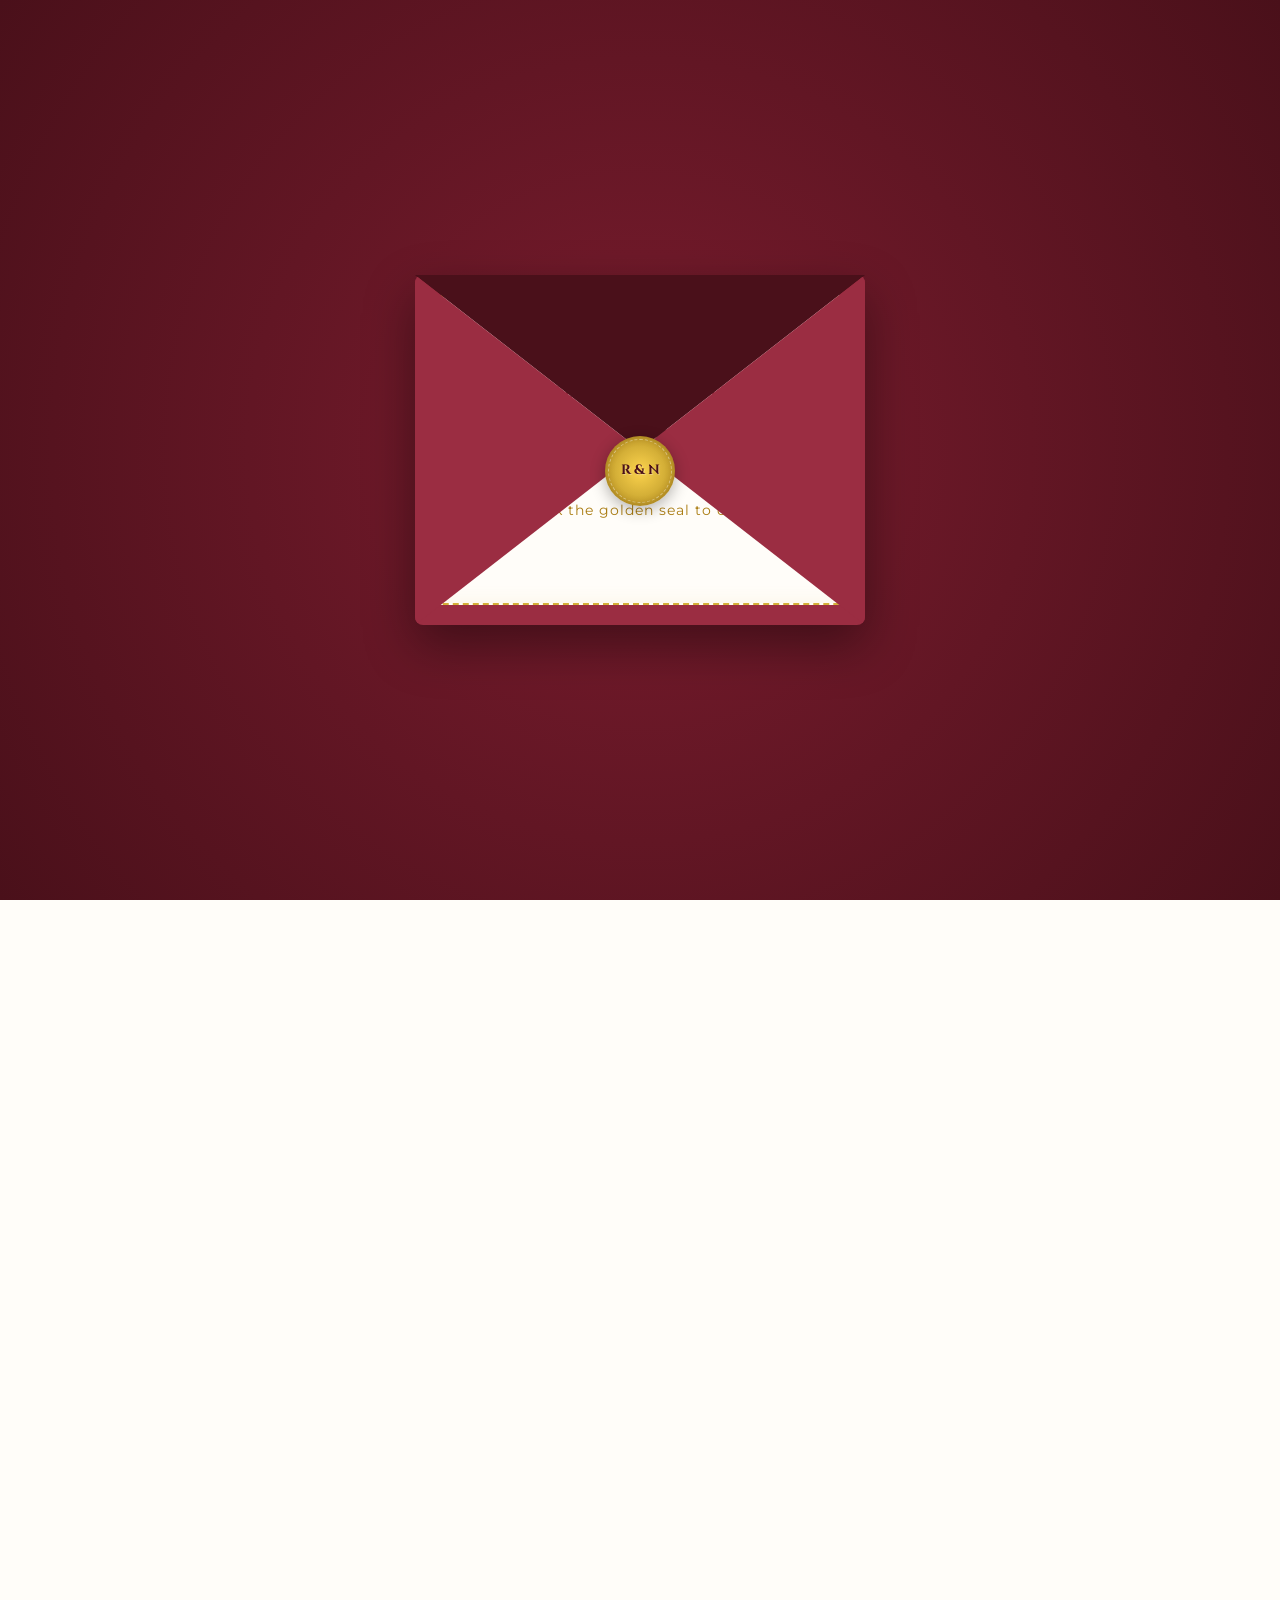
<file: index.html>
<!DOCTYPE html>
<html lang="en">
<head>
    <meta charset="UTF-8">
    <meta name="viewport" content="width=device-width, initial-scale=1.0, viewport-fit=cover">
    <meta name="mobile-web-app-capable" content="yes">
    <meta name="format-detection" content="telephone=no">
    <title>Wedding Invitation | Rachana & Nitin</title>
    
    <!-- PWA Meta Tags -->
    <meta name="theme-color" content="#7A1C2E">
    <meta name="apple-mobile-web-app-capable" content="yes">
    <meta name="apple-mobile-web-app-status-bar-style" content="black-translucent">
    <meta name="apple-mobile-web-app-title" content="R&N Wedding">
    <link rel="apple-touch-icon" href="app-icon.png">
    <link rel="manifest" href="manifest.json">

    <!-- Google Fonts -->
    <link rel="preconnect" href="https://fonts.googleapis.com">
    <link rel="preconnect" href="https://fonts.gstatic.com" crossorigin>
    <link href="https://fonts.googleapis.com/css2?family=Alex+Brush&family=Cinzel:wght@400;600;700&family=Montserrat:wght@300;400;500;600&family=Playfair+Display:ital,wght@0,400;0,700;1,400&display=swap" rel="stylesheet">
    <!-- FontAwesome for Icons -->
    <link rel="stylesheet" href="https://cdnjs.cloudflare.com/ajax/libs/font-awesome/6.4.0/css/all.min.css">
    <!-- Custom CSS -->
    <link rel="stylesheet" href="style.css">
</head>
<body>

    <!-- Canvas for Floating Gold Leaves and Rose Petals -->
    <canvas id="particles-canvas"></canvas>

    <!-- Overlay: The Wax Seal Invitation Card (Envelope) -->
    <div id="envelope-overlay" class="envelope-overlay">
        <div class="envelope-container">
            <div class="envelope">
                <div class="flap top-flap"></div>
                <div class="flap left-flap"></div>
                <div class="flap right-flap"></div>
                <div class="letter">
                    <div class="letter-content">
                        <h3>The Wedding Invitation of</h3>
                        <h1>Rachana & Nitin</h1>
                        <p class="invite-subtext">Click the golden seal to open</p>
                    </div>
                </div>
                <div class="wax-seal" id="open-envelope">
                    <div class="seal-inner">
                        <span>R & N</span>
                    </div>
                </div>
            </div>
        </div>
    </div>

    <!-- Main Content (revealed after envelope opens) -->
    <div id="main-content" class="main-content blurred">
        
        <!-- Hero Section -->
        <section class="hero-section" id="home">
            <div class="decorative-border-top"></div>
            <div class="hero-inner">
                <p class="section-subtitle">We Are Getting Married</p>
                <h1 class="couple-names">Rachana <span class="heart-pulse"><i class="fas fa-heart"></i></span> Nitin</h1>
                <p class="wedding-date-hero">August 20 & 21, 2026</p>
                
                <!-- Countdown Timer -->
                <div class="countdown-container">
                    <div class="countdown-box">
                        <span id="days">00</span>
                        <p>Days</p>
                    </div>
                    <div class="countdown-separator">:</div>
                    <div class="countdown-box">
                        <span id="hours">00</span>
                        <p>Hours</p>
                    </div>
                    <div class="countdown-separator">:</div>
                    <div class="countdown-box">
                        <span id="minutes">00</span>
                        <p>Mins</p>
                    </div>
                    <div class="countdown-separator">:</div>
                    <div class="countdown-box">
                        <span id="seconds">00</span>
                        <p>Secs</p>
                    </div>
                </div>

                <div class="scroll-indicator">
                    <p>Scroll Down</p>
                    <i class="fas fa-chevron-down bounce"></i>
                </div>
            </div>
            <div class="decorative-border-bottom"></div>
        </section>

        <!-- Quotes / Thoughts Section -->
        <section class="quotes-section">
            <div class="container">
                <div class="quote-card animate-on-scroll">
                    <i class="fas fa-quote-left quote-icon"></i>
                    <p class="wedding-quote">
                        "Love is not just looking at each other, it's looking in the same direction together. As we step into a lifetime of shared dreams and laughter, your presence will make our celebration complete."
                    </p>
                    <span class="quote-divider"></span>
                    <p class="wedding-quote-sub">Join us to celebrate the beginning of our forever.</p>
                </div>
            </div>
        </section>

        <!-- Timeline/Schedule Section -->
        <section class="timeline-section" id="schedule">
            <div class="container">
                <h2 class="section-title">Wedding Schedule</h2>
                <p class="section-desc">Please join us for the celebrations across the two special days</p>

                <div class="timeline">
                    <!-- Day 1: Reception -->
                    <div class="timeline-item left animate-on-scroll">
                        <div class="timeline-img">
                            <i class="fas fa-glass-cheers"></i>
                        </div>
                        <div class="timeline-content">
                            <span class="event-date">Thursday, Aug 20, 2026</span>
                            <h3 class="event-title">The Grand Reception</h3>
                            <div class="event-time">
                                <i class="far fa-clock"></i> 7:30 PM Onwards
                            </div>
                            <p class="event-details">
                                Welcoming the bride and groom! Join us for a magical evening of music, celebrations, and a grand dinner as we raise a toast to Rachana & Nitin.
                            </p>
                        </div>
                    </div>

                    <!-- Day 2: Muhurtham -->
                    <div class="timeline-item right animate-on-scroll">
                        <div class="timeline-img">
                            <i class="fas fa-om"></i>
                        </div>
                        <div class="timeline-content">
                            <span class="event-date">Friday, Aug 21, 2026</span>
                            <h3 class="event-title">The Holy Muhurtham</h3>
                            <div class="event-time">
                                <i class="far fa-clock"></i> 9:30 AM - 10:30 AM
                            </div>
                            <p class="event-details">
                                The auspicious ceremony where the couple ties the knot under Vedic blessings. We request your presence to witness and bless the sacred wedding union.
                            </p>
                        </div>
                    </div>

                    <!-- Day 2: Reception & Lunch -->
                    <div class="timeline-item left animate-on-scroll">
                        <div class="timeline-img">
                            <i class="fas fa-utensils"></i>
                        </div>
                        <div class="timeline-content">
                            <span class="event-date">Friday, Aug 21, 2026</span>
                            <h3 class="event-title">Traditional Feast & Reception</h3>
                            <div class="event-time">
                                <i class="far fa-clock"></i> 11:30 AM Onwards
                            </div>
                            <p class="event-details">
                                Following the holy Muhurtham, please join us to celebrate with the newlyweds and enjoy a traditional grand wedding feast.
                            </p>
                        </div>
                    </div>
                </div>
            </div>
        </section>

        <!-- Venue Section -->
        <section class="venue-section" id="venue">
            <div class="container">
                <h2 class="section-title">The Venue</h2>
                <p class="section-desc">Located in the scenic city of Shimoga</p>

                <div class="venue-card animate-on-scroll">
                    <div class="venue-image-container">
                        <img src="venue.jpg" alt="Sarji Convention Hall Shimoga" class="venue-image">
                        <div class="image-overlay"></div>
                    </div>
                    <div class="venue-info">
                        <h3 class="venue-name">Sarji Convention Hall</h3>
                        <p class="venue-address">
                            <i class="fas fa-map-marker-alt"></i> 
                            Near Savalanga Road, Shimoga, Karnataka - 577201
                        </p>
                        <p class="venue-desc">
                            A grand, elegant convention center offering a majestic setting and ample amenities, perfect for celebrating this milestone in our lives.
                        </p>
                        <a href="https://www.google.com/maps/place/Sarji+Convention+Hall/@13.9558099,75.5858881,15z/data=!4m6!3m5!1s0x3bbbaed9696fa039:0xaa43f7a0d128044a!8m2!3d13.9590712!4d75.5787586!16s%2Fg%2F11f1hld3l7?entry=ttu&g_ep=EgoyMDI2MDcwNi4wIKXMDSoASAFQAw%3D%3D" 
                           target="_blank" 
                           class="btn-navigate"
                           id="btn-navigate">
                            <i class="fas fa-directions"></i> Navigate on Google Maps
                        </a>
                    </div>
                </div>
            </div>
        </section>

        <!-- Photo Gallery Section -->
        <section class="photos-section" id="photos">
            <div class="container">
                <h2 class="section-title">Our Moments</h2>
                <p class="section-desc">A few frames from our journey together</p>

                <div class="photos-grid">
                    <div class="photo-card animate-on-scroll">
                        <img src="couple-traditional.jpg" alt="Rachana & Nitin in traditional attire" class="photo-img">
                    </div>
                    <div class="photo-card animate-on-scroll">
                        <img src="couple-candid.png" alt="Rachana & Nitin holding hands" class="photo-img">
                    </div>
                </div>
            </div>
        </section>

        <!-- Footer -->
        <footer class="wedding-footer">
            <div class="footer-inner">
                <p class="footer-names">Rachana & Nitin</p>
                <p class="footer-tagline">Joined in Love, Bound by Destiny</p>
                <div class="footer-icons">
                    <i class="fas fa-ring"></i>
                    <i class="fas fa-heart"></i>
                    <i class="fas fa-dove"></i>
                </div>
                <p class="footer-copyright">&copy; 2026 Rachana & Nitin. Made with Love.</p>
            </div>
        </footer>

    </div>

    <!-- Custom JS -->
    <script src="app.js"></script>
</body>
</html>
   
 
</file>
<file: style.css>
/* ==========================================
   DESIGN SYSTEMS & CUSTOM PROPERTIES
   ========================================== */
:root {
    --burgundy: #7A1C2E;
    --burgundy-light: #9B2D42;
    --burgundy-dark: #4A101A;
    --gold: #D4AF37;
    --gold-light: #F3E5AB;
    --gold-dark: #AA7C11;
    --cream: #FFFDF9;
    --cream-dark: #F5EFEB;
    --text-primary: #2C1F1F;
    --text-secondary: #5C4A4A;
    --glass-bg: rgba(255, 253, 249, 0.85);
    --glass-border: rgba(212, 175, 55, 0.3);
    --shadow-premium: 0 15px 35px rgba(74, 16, 26, 0.12), 0 5px 15px rgba(0, 0, 0, 0.06);
    --transition-smooth: all 0.4s cubic-bezier(0.25, 0.8, 0.25, 1);
}

/* ==========================================
   GLOBAL RESET & STYLES
   ========================================== */
* {
    margin: 0;
    padding: 0;
    box-sizing: border-box;
}

html {
    scroll-behavior: smooth;
    overflow-x: hidden;
}

body {
    font-family: 'Montserrat', sans-serif;
    background-color: var(--cream);
    color: var(--text-primary);
    overflow-x: hidden;
    line-height: 1.6;
    -webkit-tap-highlight-color: transparent;
    padding-left: env(safe-area-inset-left);
    padding-right: env(safe-area-inset-right);
}

/* Custom Scrollbar */
::-webkit-scrollbar {
    width: 8px;
}
::-webkit-scrollbar-track {
    background: var(--cream-dark);
}
::-webkit-scrollbar-thumb {
    background: var(--burgundy);
    border-radius: 4px;
}
::-webkit-scrollbar-thumb:hover {
    background: var(--gold-dark);
}

/* Base Container */
.container {
    max-width: 1000px;
    margin: 0 auto;
    padding: 0 24px;
}

/* Typography Defaults */
h1, h2, h3, h4 {
    font-family: 'Cinzel', serif;
    font-weight: 600;
}

/* ==========================================
   BACKGROUND & PARTICLES
   ========================================== */
#particles-canvas {
    position: fixed;
    top: 0;
    left: 0;
    width: 100vw;
    height: 100vh;
    z-index: -1;
    pointer-events: none;
}

/* ==========================================
   ENVELOPE OVERLAY & ANIMATION
   ========================================== */
.envelope-overlay {
    position: fixed;
    top: 0;
    left: 0;
    width: 100%;
    height: 100%;
    background: radial-gradient(circle, var(--burgundy) 0%, var(--burgundy-dark) 100%);
    display: flex;
    align-items: center;
    justify-content: center;
    z-index: 1000;
    transition: opacity 1s ease-in-out, visibility 1s;
}

.envelope-overlay.fade-out {
    opacity: 0;
    visibility: hidden;
    pointer-events: none;
}

.envelope-container {
    perspective: 1000px;
    width: 450px;
    height: 350px;
    max-width: 90%;
}

.envelope {
    position: relative;
    width: 100%;
    height: 100%;
    background: var(--burgundy-light);
    box-shadow: 0 20px 50px rgba(0, 0, 0, 0.4);
    border-radius: 8px;
    transform-style: preserve-3d;
}

.flap {
    position: absolute;
    width: 0;
    height: 0;
    border-style: solid;
    z-index: 3;
}

.top-flap {
    top: 0;
    left: 0;
    border-width: 175px 225px 0 225px;
    border-color: var(--burgundy-dark) transparent transparent transparent;
    transform-origin: top;
    transition: transform 0.6s ease-in-out;
}

.left-flap {
    top: 0;
    left: 0;
    border-width: 175px 0 175px 225px;
    border-color: transparent transparent transparent var(--burgundy-light);
    border-radius: 8px 0 0 8px;
}

.right-flap {
    top: 0;
    right: 0;
    border-width: 175px 225px 175px 0;
    border-color: transparent var(--burgundy-light) transparent transparent;
    border-radius: 0 8px 8px 0;
}

.letter {
    position: absolute;
    top: 20px;
    left: 20px;
    right: 20px;
    bottom: 20px;
    background: var(--cream);
    border-radius: 6px;
    padding: 30px;
    text-align: center;
    z-index: 2;
    border: 2px dashed var(--gold);
    display: flex;
    align-items: center;
    justify-content: center;
    transition: transform 0.6s ease-in-out;
    box-shadow: inset 0 0 20px rgba(212, 175, 55, 0.1);
}

.letter-content h3 {
    font-size: 1.1rem;
    color: var(--burgundy);
    margin-bottom: 12px;
    letter-spacing: 2px;
}

.letter-content h1 {
    font-family: 'Alex Brush', cursive;
    font-size: 2.6rem;
    color: var(--text-primary);
    margin-bottom: 15px;
    text-shadow: 1px 1px 1px rgba(0,0,0,0.1);
}

.letter-content .invite-subtext {
    font-size: 0.85rem;
    color: var(--gold-dark);
    letter-spacing: 1px;
    animation: pulse-gold 2s infinite alternate;
}

.wax-seal {
    position: absolute;
    top: 50%;
    left: 50%;
    transform: translate(-50%, -20%) scale(1);
    width: 70px;
    height: 70px;
    background: radial-gradient(circle, #fcd34d 0%, var(--gold) 50%, var(--gold-dark) 100%);
    border-radius: 50%;
    z-index: 5;
    cursor: pointer;
    box-shadow: 0 4px 15px rgba(0, 0, 0, 0.3), inset 0 0 10px rgba(0,0,0,0.2);
    display: flex;
    align-items: center;
    justify-content: center;
    transition: transform 0.3s cubic-bezier(0.175, 0.885, 0.32, 1.275);
}

.wax-seal::after {
    content: '';
    position: absolute;
    width: 62px;
    height: 62px;
    border: 1px dashed rgba(255, 255, 255, 0.4);
    border-radius: 50%;
}

.wax-seal:hover {
    transform: translate(-50%, -20%) scale(1.1);
    box-shadow: 0 6px 20px rgba(212, 175, 55, 0.6);
}

.seal-inner {
    font-family: 'Cinzel', serif;
    font-size: 0.85rem;
    font-weight: 700;
    color: var(--burgundy-dark);
    text-align: center;
    text-shadow: 1px 1px 0 rgba(255,255,255,0.3);
}

/* Overlay Opened State Animations */
.envelope.opened .top-flap {
    transform: rotateX(180deg);
    z-index: 1;
}

.envelope.opened .letter {
    transform: translateY(-120px);
    z-index: 4;
}

.envelope.opened .wax-seal {
    transform: translate(-50%, -20%) scale(0);
    pointer-events: none;
}

/* ==========================================
   MAIN CONTENT & BLUR
   ========================================== */
.main-content {
    opacity: 0;
    transition: opacity 1.5s ease-out, filter 1.5s ease-out;
}

.main-content.revealed {
    opacity: 1;
}

.main-content.blurred {
    filter: blur(10px);
}

/* ==========================================
   HERO SECTION
   ========================================== */
.hero-section {
    position: relative;
    min-height: 100vh;
    display: flex;
    align-items: center;
    justify-content: center;
    padding: 80px 20px;
    background: radial-gradient(circle, var(--cream) 60%, var(--cream-dark) 100%);
}

.hero-inner {
    text-align: center;
    max-width: 800px;
    position: relative;
    z-index: 2;
}

.decorative-border-top {
    position: absolute;
    top: 30px;
    left: 50%;
    transform: translateX(-50%);
    width: 200px;
    height: 30px;
    background-image: url("data:image/svg+xml,%3Csvg xmlns='http://www.w3.org/2000/svg' viewBox='0 0 100 20' fill='%23D4AF37'%3E%3Cpath d='M10 10c15-10 30 10 40 0s25-10 40 0v1h-80v-1z'/%3E%3C/svg%3E");
    background-repeat: no-repeat;
    background-size: contain;
}

.decorative-border-bottom {
    position: absolute;
    bottom: 30px;
    left: 50%;
    transform: translateX(-50%) rotate(180deg);
    width: 200px;
    height: 30px;
    background-image: url("data:image/svg+xml,%3Csvg xmlns='http://www.w3.org/2000/svg' viewBox='0 0 100 20' fill='%23D4AF37'%3E%3Cpath d='M10 10c15-10 30 10 40 0s25-10 40 0v1h-80v-1z'/%3E%3C/svg%3E");
    background-repeat: no-repeat;
    background-size: contain;
}

.section-subtitle {
    font-family: 'Cinzel', serif;
    font-size: 1.1rem;
    letter-spacing: 4px;
    color: var(--gold-dark);
    margin-bottom: 20px;
    text-transform: uppercase;
}

.couple-names {
    font-family: 'Playfair Display', serif;
    font-size: 3.5rem;
    color: var(--burgundy);
    margin-bottom: 20px;
    display: flex;
    align-items: center;
    justify-content: center;
    gap: 15px;
    font-weight: 700;
}

.heart-pulse {
    color: var(--gold);
    animation: heart-beat 1.5s infinite;
}

.wedding-date-hero {
    font-family: 'Cinzel', serif;
    font-size: 1.3rem;
    font-weight: 600;
    color: var(--text-primary);
    letter-spacing: 2px;
    margin-bottom: 40px;
    border-top: 1px solid var(--gold);
    border-bottom: 1px solid var(--gold);
    padding: 10px 0;
    display: inline-block;
}

/* Countdown Styles */
.countdown-container {
    display: flex;
    justify-content: center;
    align-items: center;
    gap: 15px;
    margin-bottom: 50px;
}

.countdown-box {
    background: var(--glass-bg);
    border: 1px solid var(--glass-border);
    border-radius: 12px;
    padding: 15px 20px;
    min-width: 90px;
    box-shadow: var(--shadow-premium);
    backdrop-filter: blur(5px);
    transition: var(--transition-smooth);
}

.countdown-box:hover {
    transform: translateY(-5px);
    border-color: var(--gold);
}

.countdown-box span {
    display: block;
    font-family: 'Cinzel', serif;
    font-size: 2rem;
    font-weight: 700;
    color: var(--burgundy);
}

.countdown-box p {
    font-size: 0.75rem;
    text-transform: uppercase;
    letter-spacing: 1px;
    color: var(--text-secondary);
}

.countdown-separator {
    font-family: 'Cinzel', serif;
    font-size: 2rem;
    font-weight: 700;
    color: var(--gold);
    animation: blink 1s infinite alternate;
}

.scroll-indicator {
    margin-top: 20px;
    color: var(--text-secondary);
    font-size: 0.85rem;
    letter-spacing: 1px;
}

.scroll-indicator i {
    display: block;
    margin-top: 8px;
    font-size: 1.1rem;
    color: var(--gold-dark);
}

/* ==========================================
   QUOTES / MEANINGFUL THOUGHTS
   ========================================== */
.quotes-section {
    padding: 100px 0;
    background: var(--cream-dark);
    position: relative;
}

.quote-card {
    background: var(--glass-bg);
    border: 2px solid var(--glass-border);
    border-radius: 20px;
    padding: 60px 40px;
    text-align: center;
    box-shadow: var(--shadow-premium);
    max-width: 750px;
    margin: 0 auto;
    position: relative;
}

.quote-card::before {
    content: '';
    position: absolute;
    top: 15px;
    left: 15px;
    right: 15px;
    bottom: 15px;
    border: 1px dashed var(--gold);
    border-radius: 12px;
    pointer-events: none;
}

.quote-icon {
    font-size: 2.5rem;
    color: var(--gold-dark);
    margin-bottom: 25px;
    opacity: 0.7;
}

.wedding-quote {
    font-family: 'Playfair Display', serif;
    font-style: italic;
    font-size: 1.35rem;
    color: var(--burgundy-dark);
    line-height: 1.8;
    margin-bottom: 30px;
}

.quote-divider {
    display: block;
    width: 60px;
    height: 2px;
    background: var(--gold);
    margin: 0 auto 25px auto;
}

.wedding-quote-sub {
    font-family: 'Cinzel', serif;
    font-size: 0.95rem;
    letter-spacing: 2px;
    color: var(--text-secondary);
}

/* ==========================================
   TIMELINE / EVENT SCHEDULE
   ========================================== */
.timeline-section {
    padding: 100px 0;
    background: var(--cream);
}

.section-title {
    text-align: center;
    font-size: 2.2rem;
    color: var(--burgundy);
    margin-bottom: 10px;
    letter-spacing: 2px;
}

.section-desc {
    text-align: center;
    font-size: 0.95rem;
    color: var(--text-secondary);
    margin-bottom: 60px;
    font-style: italic;
}

.timeline {
    position: relative;
    max-width: 800px;
    margin: 0 auto;
}

.timeline::after {
    content: '';
    position: absolute;
    width: 2px;
    background: linear-gradient(to bottom, transparent, var(--gold) 15%, var(--gold) 85%, transparent);
    top: 0;
    bottom: 0;
    left: 50%;
    margin-left: -1px;
}

.timeline-item {
    padding: 10px 40px;
    position: relative;
    background-color: inherit;
    width: 50%;
    margin-bottom: 30px;
}

.timeline-img {
    width: 44px;
    height: 44px;
    position: absolute;
    background: var(--burgundy);
    border: 2px solid var(--gold);
    border-radius: 50%;
    z-index: 10;
    top: 15px;
    left: 50%;
    margin-left: -22px;
    display: flex;
    align-items: center;
    justify-content: center;
    color: var(--gold-light);
    box-shadow: 0 0 10px rgba(122, 28, 46, 0.3);
}

.timeline-img i {
    font-size: 1.1rem;
}

.timeline-item.left {
    left: 0;
    text-align: right;
}

.timeline-item.right {
    left: 50%;
    text-align: left;
}

.timeline-content {
    padding: 30px;
    background: var(--glass-bg);
    border: 1px solid var(--glass-border);
    position: relative;
    border-radius: 15px;
    box-shadow: var(--shadow-premium);
    backdrop-filter: blur(5px);
    transition: var(--transition-smooth);
}

.timeline-content:hover {
    transform: translateY(-5px);
    border-color: var(--gold);
    box-shadow: 0 20px 40px rgba(122,28,46,0.08);
}

.event-date {
    display: inline-block;
    font-family: 'Cinzel', serif;
    font-size: 0.85rem;
    font-weight: 700;
    color: var(--gold-dark);
    margin-bottom: 8px;
    letter-spacing: 1px;
}

.event-title {
    font-size: 1.35rem;
    color: var(--burgundy);
    margin-bottom: 12px;
}

.event-time {
    display: inline-flex;
    align-items: center;
    gap: 8px;
    font-size: 0.9rem;
    color: var(--text-primary);
    font-weight: 600;
    margin-bottom: 15px;
    background: rgba(212, 175, 55, 0.1);
    padding: 4px 12px;
    border-radius: 20px;
}

.timeline-item.left .event-time {
    flex-direction: row-reverse;
}

.event-details {
    font-size: 0.9rem;
    color: var(--text-secondary);
    line-height: 1.7;
}

/* ==========================================
   VENUE SECTION
   ========================================== */
.venue-section {
    padding: 100px 0;
    background: var(--cream-dark);
}

.venue-card {
    background: var(--glass-bg);
    border: 1px solid var(--glass-border);
    border-radius: 24px;
    overflow: hidden;
    box-shadow: var(--shadow-premium);
    display: flex;
    flex-direction: column;
    max-width: 850px;
    margin: 0 auto;
    transition: var(--transition-smooth);
}

.venue-card:hover {
    transform: translateY(-5px);
    box-shadow: 0 20px 45px rgba(0,0,0,0.1);
}

.venue-image-container {
    position: relative;
    height: 380px;
    overflow: hidden;
}

.venue-image {
    width: 100%;
    height: 100%;
    object-fit: cover;
    transition: transform 0.8s ease;
}

.venue-card:hover .venue-image {
    transform: scale(1.05);
}

.image-overlay {
    position: absolute;
    top: 0;
    left: 0;
    width: 100%;
    height: 100%;
    background: linear-gradient(to bottom, transparent 60%, rgba(44, 31, 31, 0.4) 100%);
}

.venue-info {
    padding: 40px;
    text-align: center;
}

.venue-name {
    font-size: 1.8rem;
    color: var(--burgundy);
    margin-bottom: 15px;
}

.venue-address {
    font-size: 0.95rem;
    color: var(--gold-dark);
    font-weight: 500;
    margin-bottom: 20px;
    display: flex;
    align-items: center;
    justify-content: center;
    gap: 8px;
}

.venue-desc {
    font-size: 0.95rem;
    color: var(--text-secondary);
    margin-bottom: 30px;
    max-width: 600px;
    margin-left: auto;
    margin-right: auto;
}

.btn-navigate {
    display: inline-flex;
    align-items: center;
    gap: 10px;
    background: linear-gradient(135deg, var(--gold) 0%, var(--gold-dark) 100%);
    color: white;
    text-decoration: none;
    font-family: 'Cinzel', serif;
    font-size: 0.9rem;
    font-weight: 600;
    padding: 14px 30px;
    border-radius: 30px;
    box-shadow: 0 4px 15px rgba(212, 175, 55, 0.3);
    transition: var(--transition-smooth);
    border: none;
    cursor: pointer;
}

.btn-navigate:hover {
    transform: translateY(-2px);
    box-shadow: 0 8px 25px rgba(212, 175, 55, 0.5);
    background: linear-gradient(135deg, var(--gold-dark) 0%, var(--gold) 100%);
}

/* ==========================================
   PHOTOS SECTION
   ========================================== */
.photos-section {
    padding: 100px 0;
    background: var(--cream-dark);
}

.photos-grid {
    display: grid;
    grid-template-columns: repeat(2, 1fr);
    gap: 30px;
    max-width: 850px;
    margin: 0 auto;
}

.photo-card {
    position: relative;
    border-radius: 24px;
    overflow: hidden;
    background: var(--glass-bg);
    border: 1px solid var(--glass-border);
    box-shadow: var(--shadow-premium);
    transition: var(--transition-smooth);
    aspect-ratio: 3 / 4;
}

.photo-card:hover {
    transform: translateY(-6px);
    box-shadow: 0 20px 45px rgba(0, 0, 0, 0.12);
}

.photo-img {
    width: 100%;
    height: 100%;
    object-fit: cover;
    display: block;
    transition: transform 0.8s ease;
}

.photo-card:hover .photo-img {
    transform: scale(1.06);
}

@media screen and (max-width: 640px) {
    .photos-grid {
        grid-template-columns: 1fr;
        max-width: 340px;
    }
}

/* ==========================================
   FOOTER SECTION
   ========================================== */
.wedding-footer {
    background: radial-gradient(circle, var(--burgundy) 0%, var(--burgundy-dark) 100%);
    color: white;
    padding: 80px 20px;
    text-align: center;
    position: relative;
    overflow: hidden;
}

.wedding-footer::before {
    content: '';
    position: absolute;
    top: 20px;
    left: 20px;
    right: 20px;
    bottom: 20px;
    border: 1px dashed rgba(212, 175, 55, 0.3);
    pointer-events: none;
}

.footer-inner {
    position: relative;
    z-index: 2;
}

.footer-names {
    font-family: 'Alex Brush', cursive;
    font-size: 3rem;
    color: var(--gold-light);
    margin-bottom: 10px;
    text-shadow: 1px 1px 10px rgba(0,0,0,0.3);
}

.footer-tagline {
    font-family: 'Cinzel', serif;
    font-size: 0.9rem;
    letter-spacing: 3px;
    color: rgba(255, 255, 255, 0.7);
    margin-bottom: 25px;
    text-transform: uppercase;
}

.footer-icons {
    display: flex;
    justify-content: center;
    gap: 15px;
    font-size: 1.1rem;
    color: var(--gold);
    margin-bottom: 30px;
}

.footer-icons i {
    animation: floating-icon 2.5s ease-in-out infinite alternate;
}

.footer-icons i:nth-child(2) {
    animation-delay: 0.8s;
}

.footer-icons i:nth-child(3) {
    animation-delay: 1.6s;
}

.footer-copyright {
    font-size: 0.75rem;
    color: rgba(255, 255, 255, 0.4);
    letter-spacing: 1px;
}

/* ==========================================
   ANIMATIONS & TRANSITIONS
   ========================================== */
.animate-on-scroll {
    opacity: 0;
    transform: translateY(30px);
    transition: opacity 0.8s ease-out, transform 0.8s ease-out;
}

.animate-on-scroll.appear {
    opacity: 1;
    transform: translateY(0);
}

@keyframes heart-beat {
    0% { transform: scale(1); }
    30% { transform: scale(1.15); }
    60% { transform: scale(1); }
    100% { transform: scale(1); }
}

@keyframes pulse-gold {
    0% { color: var(--gold-dark); text-shadow: 0 0 2px rgba(212, 175, 55, 0.1); }
    100% { color: var(--gold-light); text-shadow: 0 0 10px rgba(212, 175, 55, 0.6); }
}

@keyframes bounce {
    0%, 20%, 50%, 80%, 100% { transform: translateY(0); }
    40% { transform: translateY(-8px); }
    60% { transform: translateY(-4px); }
}

.bounce {
    animation: bounce 2s infinite;
}

@keyframes blink {
    0% { opacity: 0.2; }
    100% { opacity: 1; }
}

@keyframes fade-in-up {
    from {
        opacity: 0;
        transform: translateY(20px);
    }
    to {
        opacity: 1;
        transform: translateY(0);
    }
}

@keyframes floating-icon {
    0% { transform: translateY(0); }
    100% { transform: translateY(-6px); }
}

/* ==========================================
   RESPONSIVE MEDIA QUERIES
   ========================================== */
@media screen and (max-width: 900px) {
    .timeline::after {
        left: 31px;
    }
    .timeline-item {
        width: 100%;
        padding-left: 70px;
        padding-right: 20px;
        text-align: left !important;
    }
    .timeline-item.left {
        left: 0;
    }
    .timeline-item.right {
        left: 0;
    }
    .timeline-img {
        left: 31px;
        margin-left: -22px;
    }
    .timeline-item.left .event-time {
        flex-direction: row;
    }
}

@media screen and (max-width: 768px) {
    .couple-names {
        font-size: 2.6rem;
    }
    .wedding-date-hero {
        font-size: 1.1rem;
        padding: 8px 0;
    }
    .countdown-container {
        gap: 8px;
    }
    .countdown-box {
        padding: 10px 12px;
        min-width: 70px;
    }
    .countdown-box span {
        font-size: 1.45rem;
    }
    .countdown-box p {
        font-size: 0.65rem;
    }
    .countdown-separator {
        font-size: 1.45rem;
    }
    .quote-card {
        padding: 40px 20px;
    }
    .wedding-quote {
        font-size: 1.15rem;
    }
    .venue-image-container {
        height: 250px;
    }
    .venue-info {
        padding: 24px;
    }
    .venue-name {
        font-size: 1.5rem;
    }
}

@media screen and (max-width: 480px) {
    .letter-content h1 {
        font-size: 2rem;
    }
    .letter-content h3 {
        font-size: 0.95rem;
    }
    .couple-names {
        font-size: 2.1rem;
        gap: 8px;
    }
    .wedding-date-hero {
        font-size: 0.95rem;
    }
    .section-title {
        font-size: 1.8rem;
    }
}
</file>
